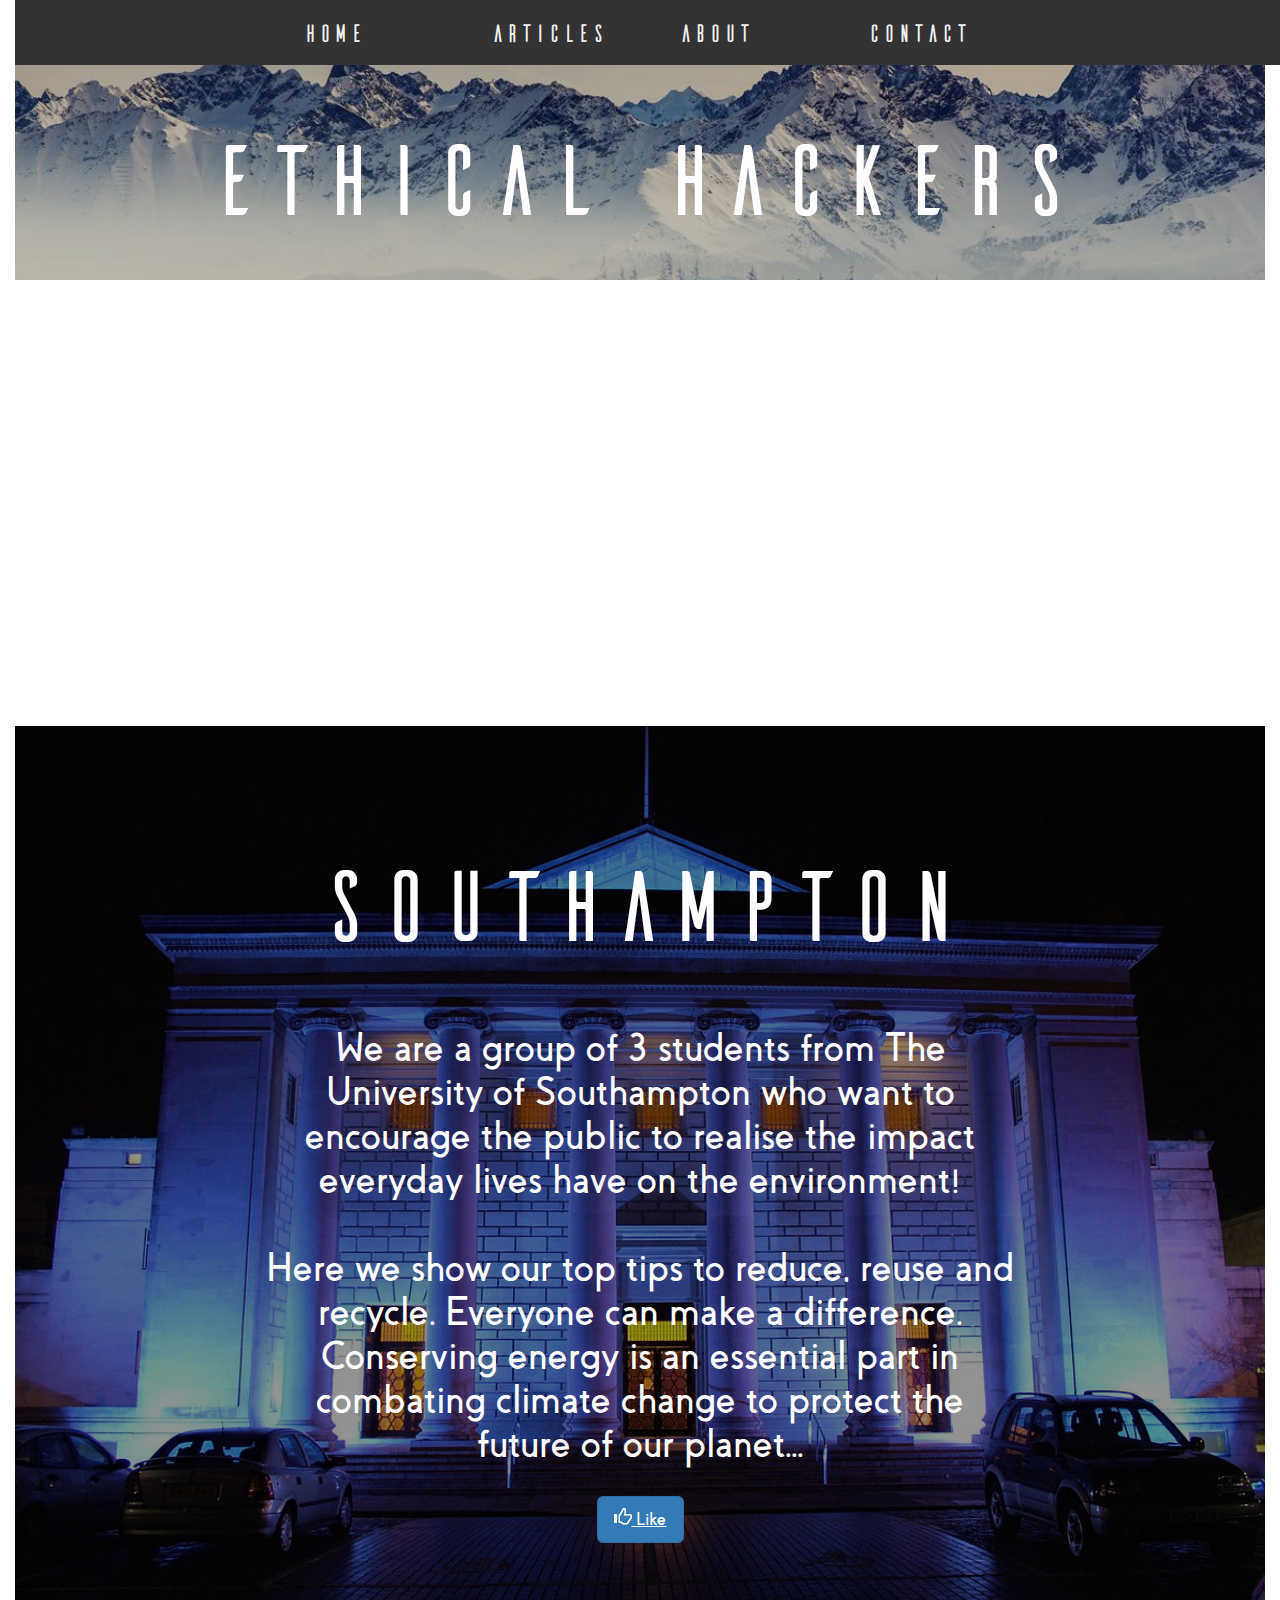
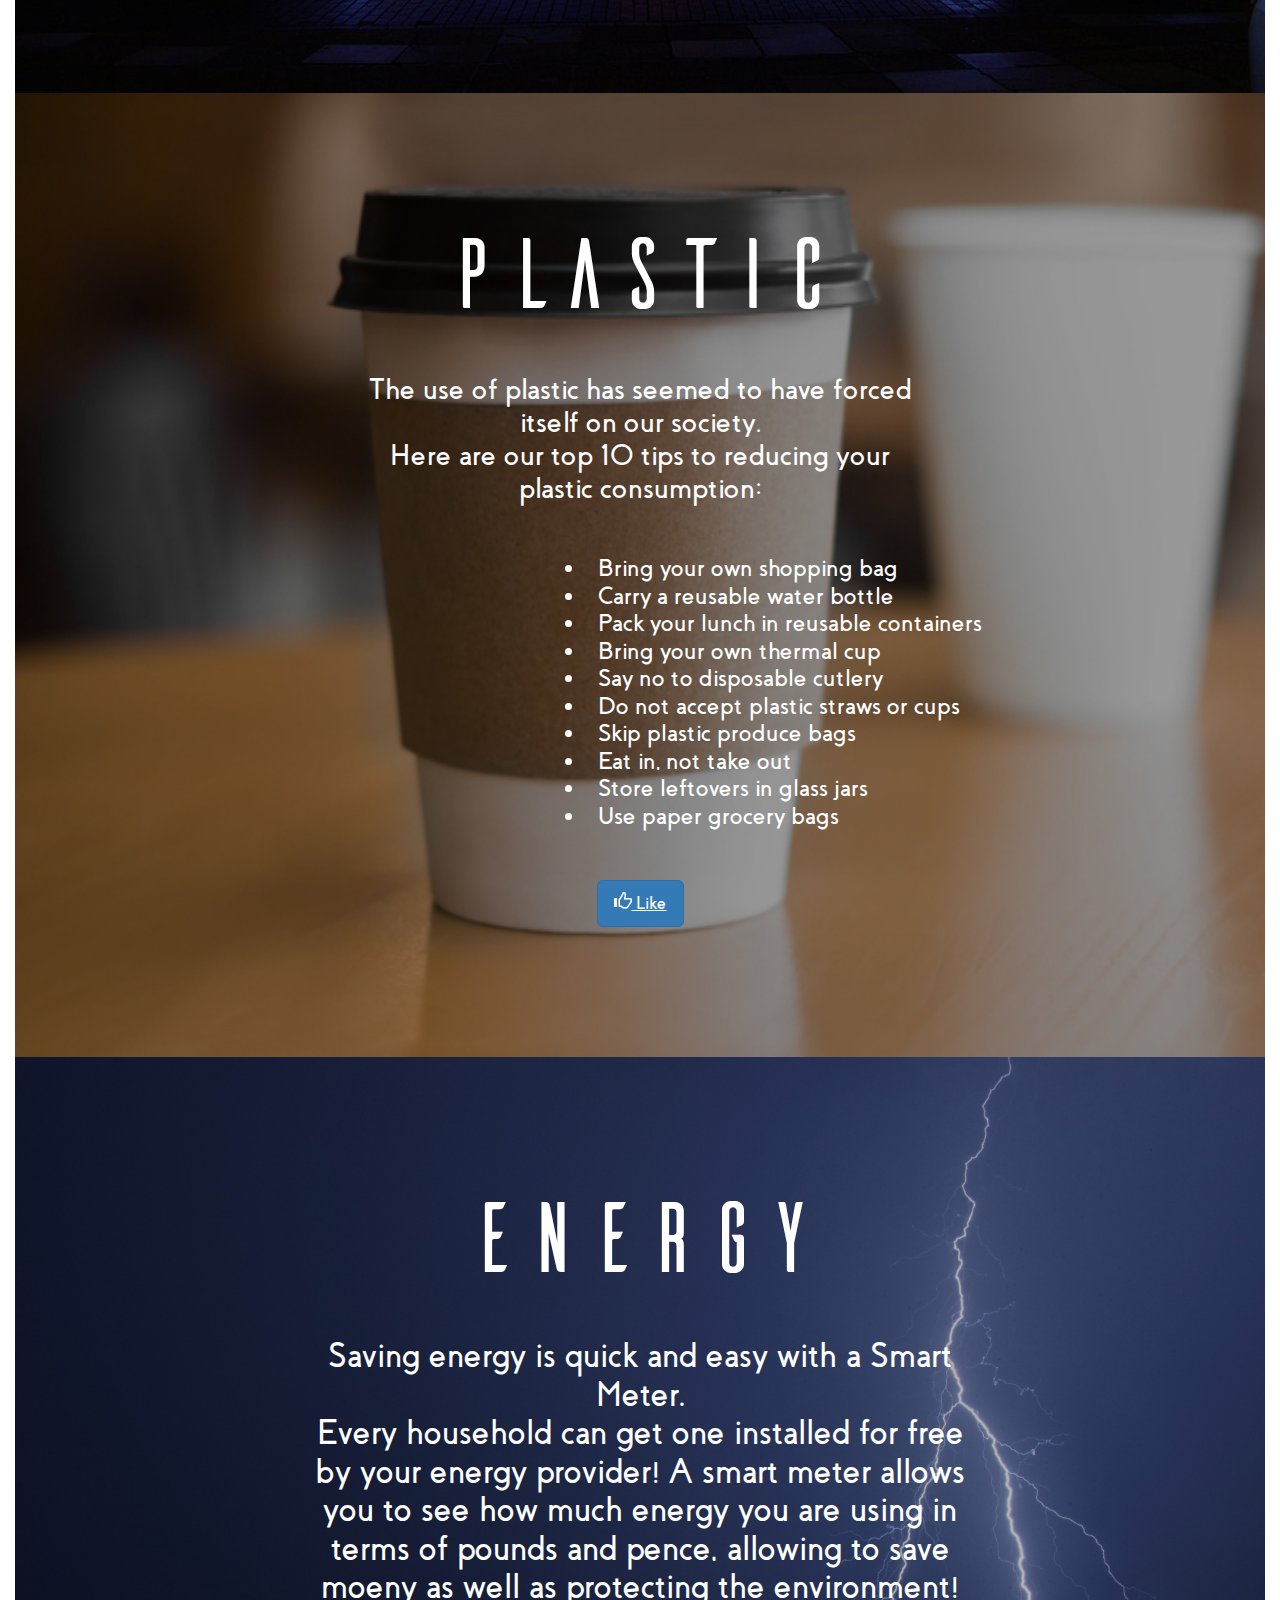
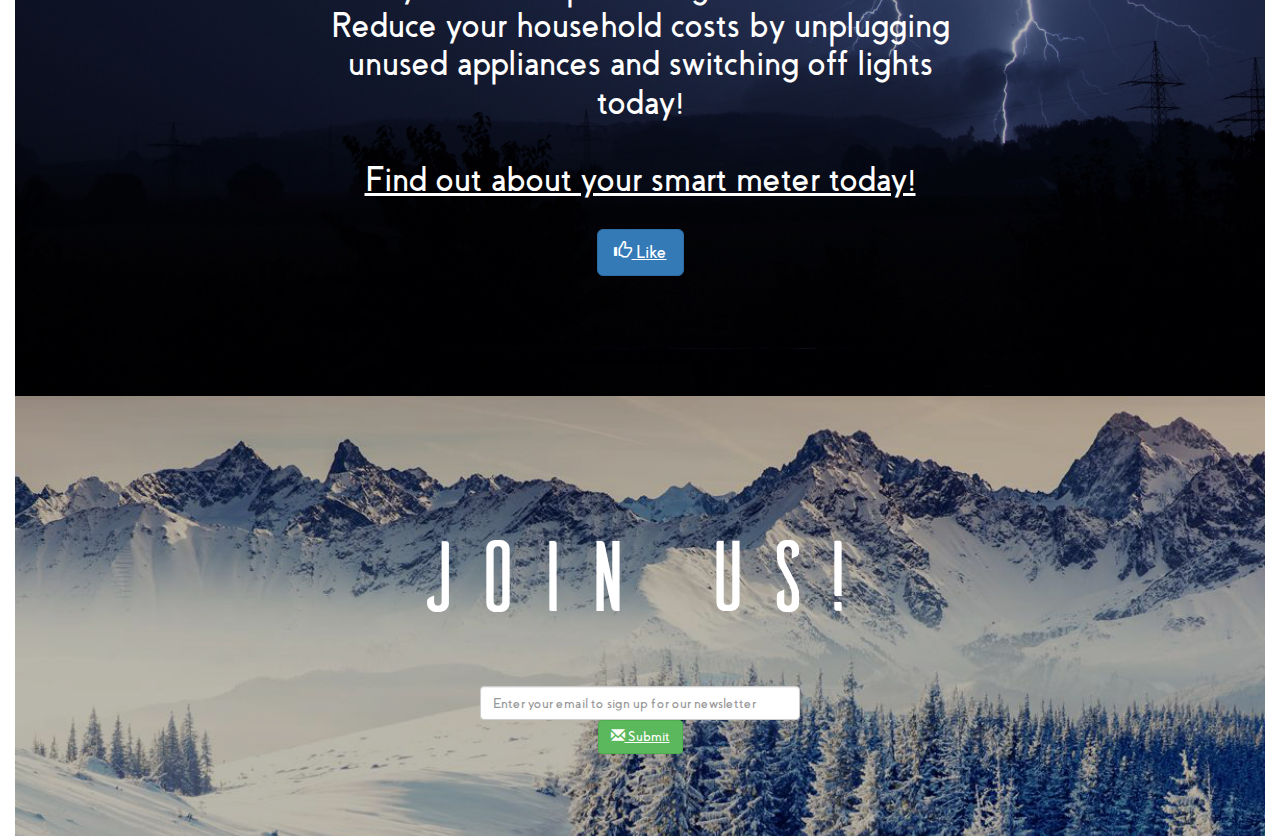
<file: index.html>
<!DOCTYPE html>

<head>
  <title>Ethical Hackers</title>
  <link rel="stylesheet" href="https://maxcdn.bootstrapcdn.com/bootstrap/3.3.7/css/bootstrap.min.css" integrity="sha384-BVYiiSIFeK1dGmJRAkycuHAHRg32OmUcww7on3RYdg4Va+PmSTsz/K68vbdEjh4u" crossorigin="anonymous">
  <meta name="viewport" content="width=device-width, initial-scale=1">
  <link rel="stylesheet" href="css/main.css" type="text/css">
</head>

<body>

    <div class='container-fluid'>

    <div class = "fixedNavbar">
      <ul>
        <li><a href = "index.html">Home</a></li>
        <li><a href = "#Articles">Articles</a></li>
        <li><a href = "about.html">About</a></li>
        <li><a href = "contact.html">Contact</a></li>
      </ul>
    </div>

    <div class='titleDiv'>
      <h1>Ethical Hackers</h1>
    </div>

  <iframe src="https://www.google.com/maps/embed?pb=!1m14!1m12!1m3!1d40242.146616293074!2d-1.4201084851318353!3d50.92123513823552!2m3!1f0!2f0!3f0!3m2!1i1024!2i768!4f13.1!5e0!3m2!1sen!2suk!4v1520763560870" width="600" height="450" frameborder="0" style="border:0" allowfullscreen></iframe>

  <div class='southampton'>
    <h2 class='titleStyle titleSouthampton'>Southampton</h2>
    <h3 class='subtitleSouthampton'>We are a group of 3 students from The University of Southampton
      who want to encourage the public to realise the impact everyday lives have on the environment!<br><br>
       Here we show our top tips to reduce, reuse and recycle. Everyone can make a difference.
       Conserving energy is an essential part in combating climate change to protect the future of our planet...</h3>
       <a href="#" class="btn btn-primary btn-lg">
         <span class="glyphicon glyphicon-thumbs-up"></span> Like
       </a>
  </div>

  <div class='plastic'>
    <h2 class='titleStyle titlePlastic'>Plastic</h2>
    <h3 class='subtitlePlastic'>The use of plastic has seemed to have forced itself on our society.<br>
      Here are our top 10 tips to reducing your plastic consumption:<br><h3>
      <h4 class='paragraphPlastic'>
        <ol>
          <li>Bring your own shopping bag</li>
          <li>Carry a reusable water bottle</li>
          <li>Pack your lunch in reusable containers</li>
          <li>Bring your own thermal cup</li>
          <li>Say no to disposable cutlery</li>
          <li>Do not accept plastic straws or cups</li>
          <li>Skip plastic produce bags</li>
          <li>Eat in, not take out</li>
          <li>Store leftovers in glass jars</li>
          <li>Use paper grocery bags</li>
        </ol>
      </h4>
      <a href="#" class="btn btn-primary btn-lg">
        <span class="glyphicon glyphicon-thumbs-up"></span> Like
      </a>
  </div>

  <div class='energy'>
    <h2 class='titleStyle titleEnergy'>Energy</h2>
      <h3 class='subtitleEnergy'>Saving energy is quick and easy with a Smart Meter.<br>
      Every household can get one installed for free by your energy provider! A smart meter allows you to see how much
      energy you are using in terms of pounds and pence, allowing to save moeny as well as protecting the environment!
      Reduce your household costs by unplugging unused appliances and switching off lights today!<br><br>
      <a href="https://www.smartenergygb.org/en/about-smart-meters/what-is-a-smart-meter">Find out about your smart meter today!</a>
      </h3>
      <a href="#" class="btn btn-primary btn-lg">
        <span class="glyphicon glyphicon-thumbs-up"></span> Like
      </a>
  </div>

  <div class='joinUs'>
  <h3 class='titleStyle titleJoin'>Join Us!</h3>
    <div class='form col-lg-4 col-lg-offset-4'>
      <input type="text" class="form-control" placeholder="Enter your email to sign up for our newsletter">
        <a href="#" class="btn btn-success">
          <span class="glyphicon glyphicon-envelope"></span> Submit
        </a>
    </div>
  </div>

</div>

</body>
</html>
</file>
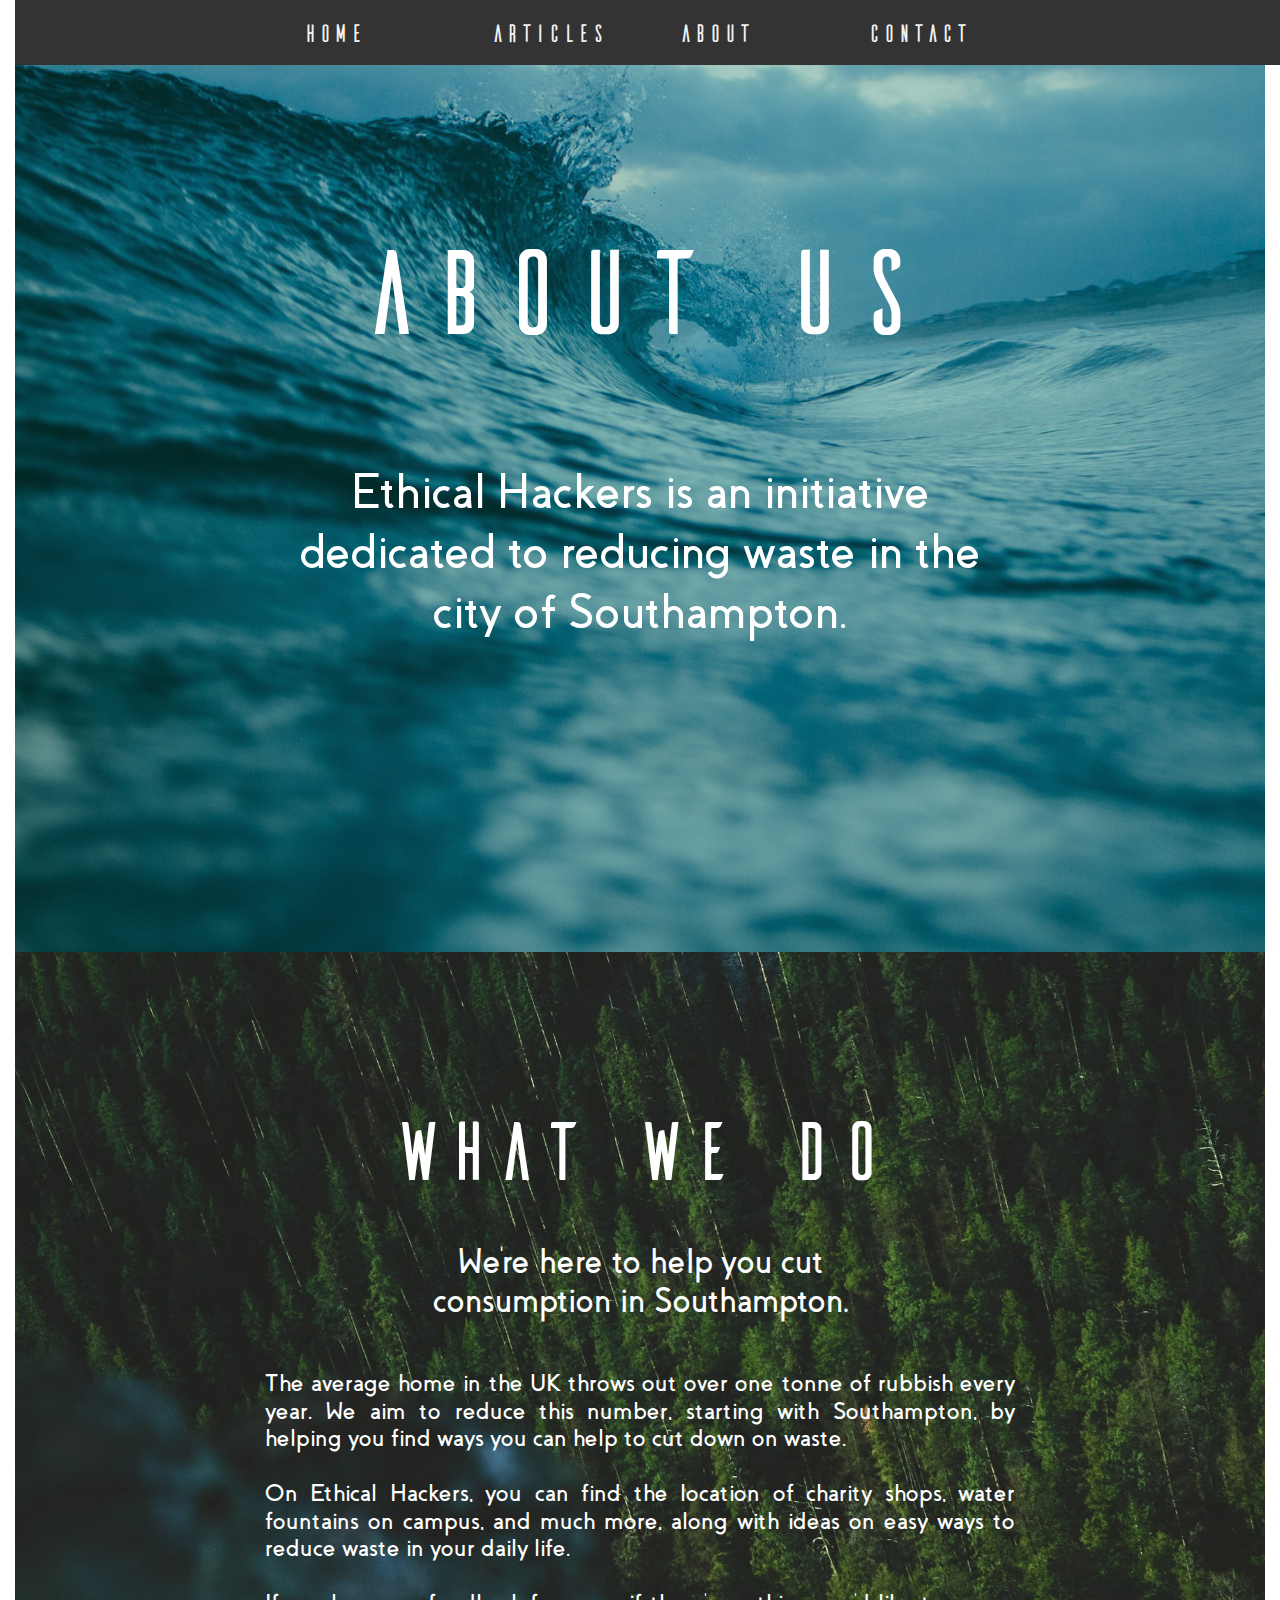
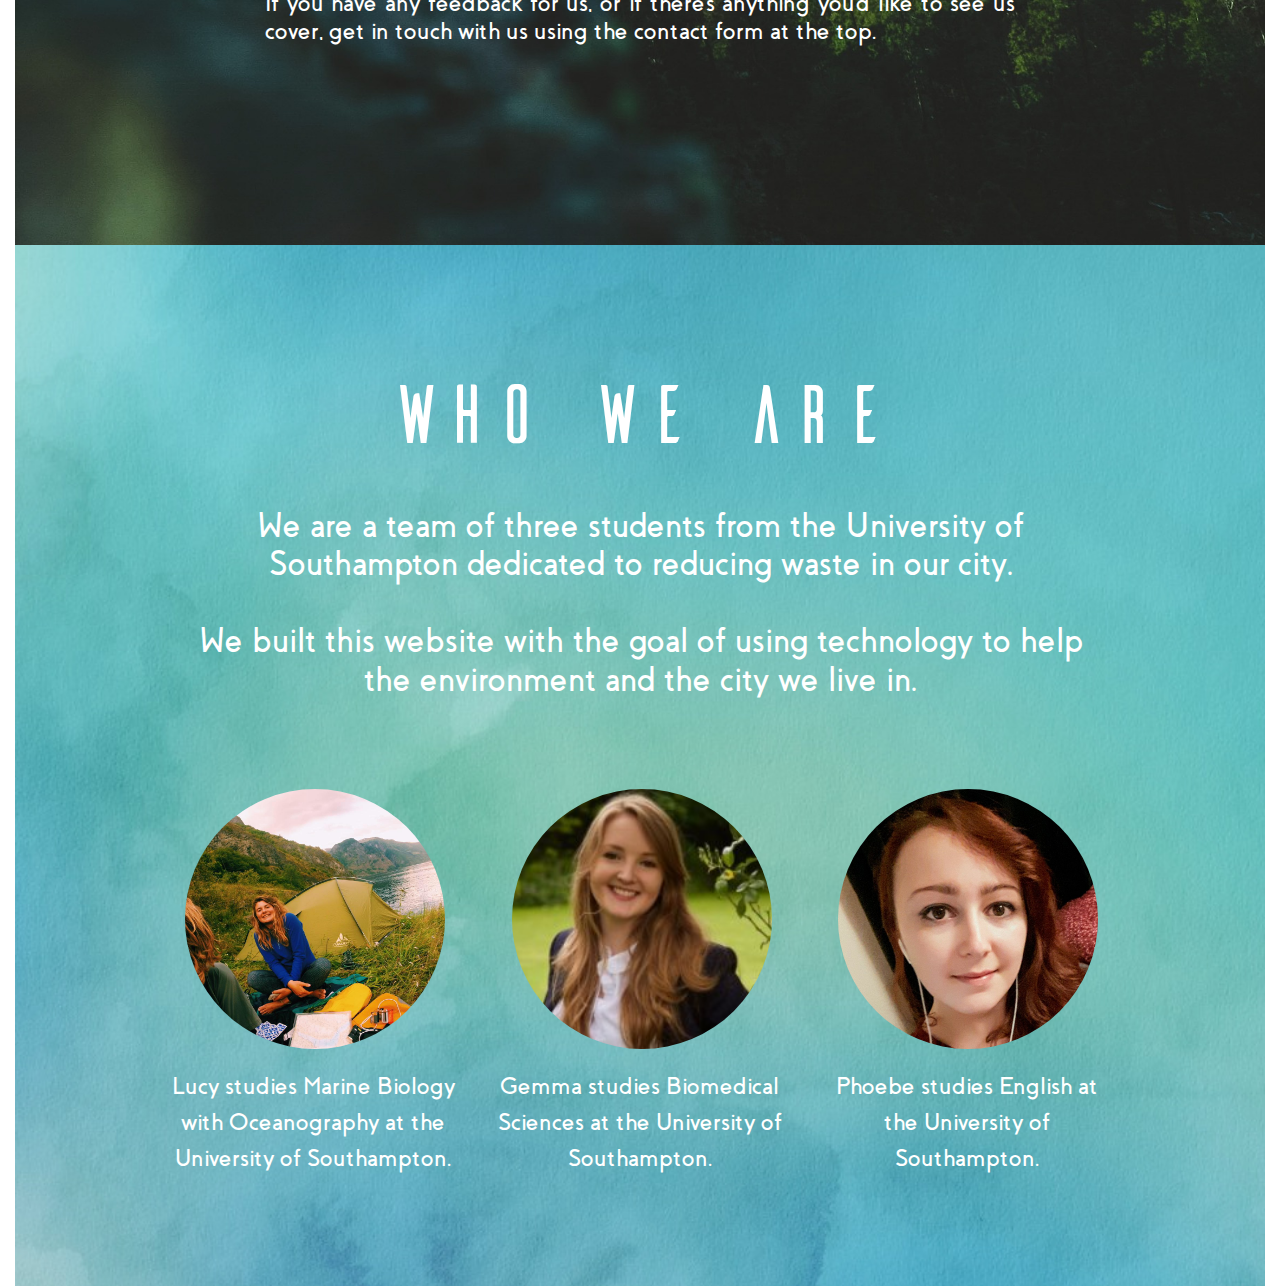
<file: about.html>
<!DOCTYPE html>
<html>

    <head>
        <title>About Us</title>
          <link rel="stylesheet" href="https://maxcdn.bootstrapcdn.com/bootstrap/3.3.7/css/bootstrap.min.css" integrity="sha384-BVYiiSIFeK1dGmJRAkycuHAHRg32OmUcww7on3RYdg4Va+PmSTsz/K68vbdEjh4u" crossorigin="anonymous">
          <meta name="viewport" content="width=device-width, initial-scale=1">
          <link rel="stylesheet" href="css/about.css" type="text/css">
    </head>

  <body>

    <div class='container-fluid'>

      <div class = "fixedNavbar">
        <ul>
          <li><a href = "index.html">Home</a></li>
          <li><a href = "#Articles">Articles</a></li>
          <li><a href = "about.html">About</a></li>
          <li><a href = "contact.html">Contact</a></li>
        </ul>
      </div>

      <div class='aboutUs'>
        <h1 class='titleStyle titleAbout'>About Us</h1>
        <h3 class='subtitleAbout'>Ethical Hackers is an initiative dedicated to reducing waste in the city of Southampton.</h3>
      </div>

      <div class='whatWeDo'>
        <h2 class='titleStyle titleWhat'>What We Do</h2>
        <h3 class='subtitleWhat'>We're here to help you cut consumption in Southampton.<br><h3>
          <h4 class='paragraphWhat'>The average home in the UK throws out over one tonne of rubbish every year. We aim to reduce this number, starting with Southampton, by helping you find ways you can help to cut down on waste.<br><br>
          On Ethical Hackers, you can find the location of charity shops, water fountains on campus, and much more, along with ideas on easy ways to reduce waste in your daily life.<br><br>
          If you have any feedback for us, or if there's anything you'd like to see us cover, get in touch with us using the contact form at the top.</h4>
      </div>

      <div class = 'whoWeAre'>
        <h2 class='titleStyle titleWho'>Who We Are</h2>
        <h3 class='subtitleWho'>We are a team of three students from the University of Southampton dedicated to reducing waste in our city.<br><br>
          We built this website with the goal of using technology to help the environment and the city we live in.</h3>

        <div class='row'>
          <div class="col-xs-4">
            <img src="./css/Lucy.jpg" class='img-responsive img-circle'>
            <p>Lucy studies Marine Biology with Oceanography at the University of Southampton.</p>
          </div>

          <div class="col-xs-4">
            <img src="./css/Gemma.jpg" class='img-responsive img-circle'>
            <p>Gemma studies Biomedical Sciences at the University of Southampton.</p>
          </div>

          <div class="col-xs-4">
            <img src="./css/Phoebe.jpg" class='img-responsive img-circle'>
            <p>Phoebe studies English at the University of Southampton.</p>
          </div>
        </div>

    </div>

    </body>
</html>
</file>
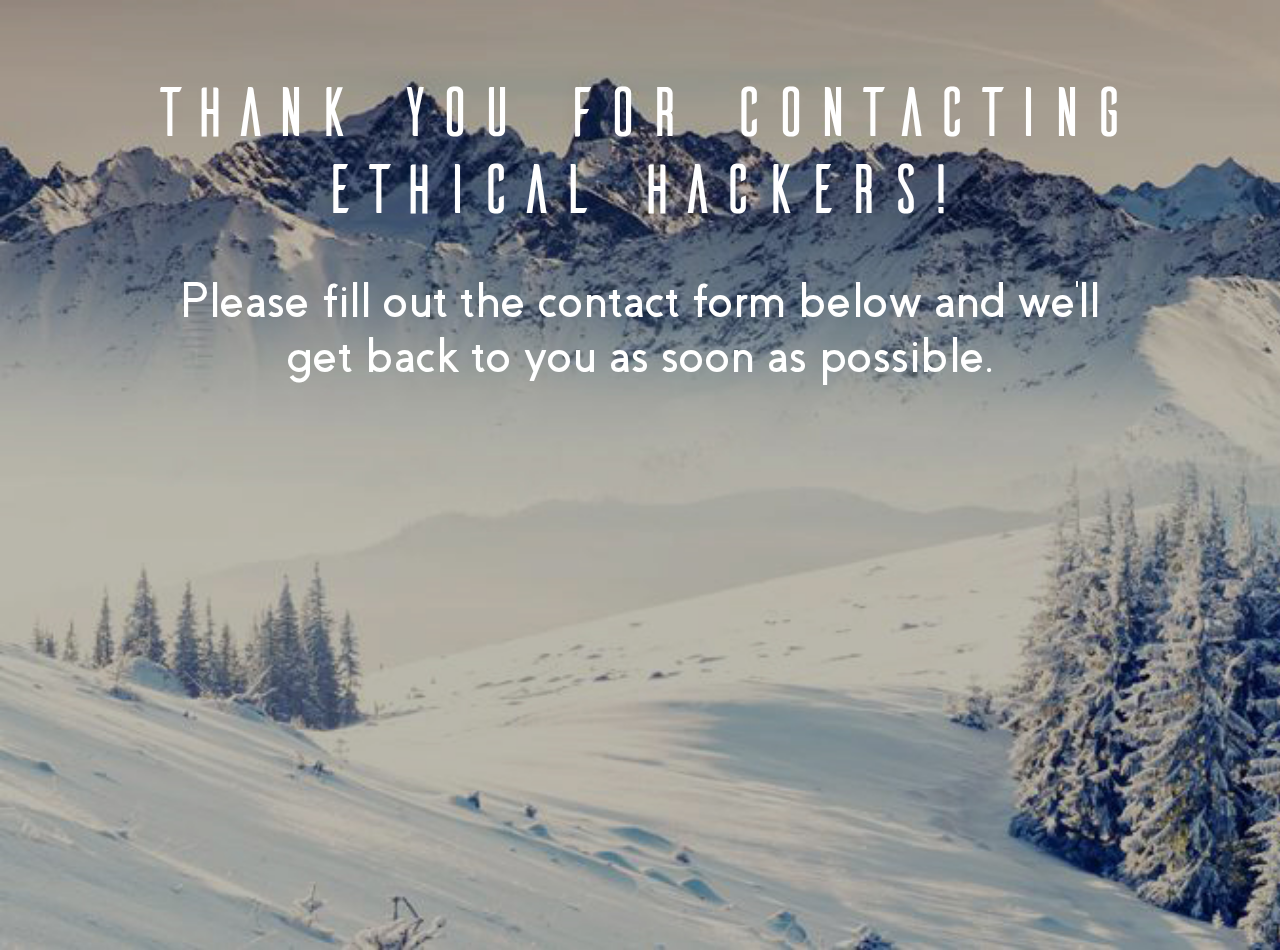
<file: contact.html>
<!DOCTYPE html>

    <head>
        <title>Get In Touch</title>
        <link rel="stylesheet" href="https://maxcdn.bootstrapcdn.com/bootstrap/3.3.7/css/bootstrap.min.css" integrity="sha384-BVYiiSIFeK1dGmJRAkycuHAHRg32OmUcww7on3RYdg4Va+PmSTsz/K68vbdEjh4u" crossorigin="anonymous">
        <meta name="viewport" content="width=device-width, initial-scale=1">
        <link rel="stylesheet" href="css/contact.css" type="text/css">
    </head>

    <div class='thankYou'>
      <h1>Thank you for contacting<br>Ethical Hackers!</h1>
      <h2>Please fill out the contact form below and we'll get back to you as soon as possible.</h2>

<iframe src="https://docs.google.com/forms/d/e/1FAIpQLSfRSTD1qJiYouMjRSadJh_faJwBSUciOB2iNFFsJEU_FQjtzg/viewform?embedded=true" width="760" height="500" frameborder="0" marginheight="0" marginwidth="0">Loading...</iframe>

    </div>
</file>
<file: css/main.css>
@font-face {
      font-family: "ailerons";
      src: url("ailerons.otf");
  }

  @font-face {
      font-family: "covesBold";
      src: url("covesBold.otf");
  }

  body {
      text-align: center;
      font-family: 'covesBold';
      color: white;
      margin:  0 auto;
  }

/*Navbar code starts*/
    .fixedNavbar ul {
        margin: 0;
        background-color: #333;
        position: fixed;
        width: 100%;
        font-family: 'ailerons';
        text-align: center;
    }

    .fixedNavbar ul li {
      margin-right: 40px;
      display: inline-block;
      float: inherit;
    }

    .fixedNavbar a {
        margin: 25px 90px 25px 0px;
        color: #f2f2f2;
        font-size: 25px;
        width: 50px;
        line-height: 15px;
        text-align: center;
        text-decoration: none;
        display: block;
        transition: font-size 0.5s;
        -webkit-transition: font-size 0.5s;
        -moz-transition: font-size 0.5s;
        }

    .fixedNavbar a:hover {
      font-size: 28px;
    }
/*Navbar code ends*/

    .titleDiv {
      padding: 100px 0px 40px 0px;
      color: white;
      font-family: 'Ailerons';
      text-align: center;
      background: url("./mountains.jpg");
      background-size: cover;
  }

  h1 {
    font-size: 100px;
  }

    .titleStyle {
      font-family: 'ailerons';
      font-size: 100px;
    }

    iframe {
      width: 100%;
      margin-bottom: -10px;
    }

    /*southampton div*/
    .southampton {
      padding: 100px 50px 150px 50px;
      background: url("./guildhall.jpg");
      background-size: cover;
    }

    .titleSouthampon {
      font-family: 'ailerons';
      font-size: 150px;
    }

    .subtitleSouthampton {
      font-size: 40px;
      padding: 50px 200px 0px 200px;
    }

    /*plastic div*/
    .plastic {
      padding: 100px 200px 50px 200px;
      background: url("./coffee.jpg");
      background-size: cover;
    }

    .titlePlastic {
      font-family: 'ailerons';
    }

    ol {
      display: block;
      padding: 0px 0px 0px 350px;
      text-align: left;
      list-style: inside;
    }

    .plastic {
      padding-bottom: 130px;
    }

    .subtitlePlastic {
      font-size: 30px;
      margin: 50px 150px 20px 150px;
    }

    .paragraphPlastic {
      font-size: 25px;
      margin: 50px 0px 50px 0px;
    }

    /*energy div*/
    .energy{
      padding: 100px 300px 170px 300px;
      background: url("./lightning.jpg");
      background-size: cover;
    }

    .titleEnergy {
      font-family: 'ailerons';
      margin-bottom: 50px;
    }

    .subtitleEnergy {
      font-size: 35px;
      padding-bottom: 20px;
    }

    a {
      color: white;
      text-decoration: underline;
    }

    .subtitleSouthampton {
      padding-bottom: 20px;
    }

    /*joinUs div*/
    .joinUs{
      background: url("./mountains.jpg");
      background-size: cover;
      margin-top: -50px;
      padding: 100px 100px 150px 100px;
    }

    .titleJoin {
      padding-bottom: 50px;
    }

    .form {
      display: inline-block;
    }
</file>
<file: css/about.css>
@font-face {
    font-family: "ailerons";
    src: url("ailerons.otf");
}

@font-face {
    font-family: "covesBold";
    src: url("covesBold.otf");
}

body {
    text-align: center;
    font-family: 'covesBold';
    color: white;
    margin:  0 auto;
}

/*Navbar code starts*/

.fixedNavbar ul {
    margin: 0;
    background-color: #333;
    position: fixed;
    width: 100%;
    font-family: 'ailerons';
    text-align: center;
}

.fixedNavbar ul li {
  margin-right: 40px;
  display: inline-block;
  float: inherit;
}

.fixedNavbar a {
    margin: 25px 90px 25px 0px;
    color: #f2f2f2;
    font-size: 25px;
    width: 50px;
    line-height: 15px;
    text-align: center;
    text-decoration: none;
    display: block;
    transition: font-size 0.5s;
    -webkit-transition: font-size 0.5s;
    -moz-transition: font-size 0.5s;
    }

.fixedNavbar a:hover {
  font-size: 28px;
}

/*Navbar code ends*/


.titleStyle {
  font-family: 'ailerons';
  font-size: 100px;
}

/*aboutUs div*/
.aboutUs {
  padding: 200px 50px 200px 50px;
  background: url("./ocean.jpg");
  background-size: cover;
}

.titleAbout {
  font-family: 'ailerons';
  font-size: 150px;
  margin-bottom: 60px;
}

.subtitleAbout {
  font-size: 50px;
  padding: 0px 250px 0px 250px;
  line-height: 60px;
}

/*whatWeDo div*/
.whatWeDo {
  padding: 130px 250px 150px 250px;
  background: url("./forest.jpg");
  background-size: cover;
}

.titleWhat {
  font-family: 'ailerons';
}

.subtitleWhat {
  font-size: 35px;
  margin: 50px 150px 20px 150px;
}

.paragraphWhat {
  font-size: 25px;
  margin: 50px 0px 50px 0px;
  text-align: justify;
}

/*whoWeAre div*/
.whoWeAre{
  padding: 100px 300px 100px 300px;
  background: url("./watercolour2.jpg");
  background-size: cover;
}

.titleWho {
  font-family: 'ailerons';
  margin-bottom: 50px;
}

.subtitleWho {
  font-size: 35px;
  padding-bottom: 20px;
}

p {
  font-size: 25px;
}

.img-responsive {
  display: inline-block;
  padding: 20px;
  min-height: 300px;
  min-width: 300px;
}


@media (min-width: 500px) {

  .titleStyle {
    font-size: 83px;
  }

  .aboutUs {
    padding: 200px 0px 300px 0px;
  }

  .titleAbout {
    font-size: 120px;
    padding-bottom: 50px;
  }

/*
  .whatWeDo {
    padding: 130px;
  }

  .subtitleWhat {
    font-size: 45px;
  }

  .paragraphWhat {
    margin: 50px 50px 30px 50px;
    font-size: 35px;
  }
  */

  .whoWeAre {
    padding: 100px 150px 100px 150px;
  }

  .subtitleWho {
    margin: 0px 20px 50px 20px;
    font-size: 35px;
  }

  .img-responsive {
  max-width: 200px;
  max-height: 200px;
  }

}



/*Old code: controls image size and placement before Bootstrap was added
.lucy {
  background: url("./Lucy.jpg");
}

.gemma {
  background: url("./Gemma.jpg");
}

.phoebe {
  background: url("./Phoebe.jpg");
}


.profilePictures {
  background-size: cover;
  border-radius: 15px;
  margin: 40px 50px 40px 50px;
  height: 300px;
  width: 300px;
  max-height: 300px;
  max-width: 300px;
  vertical-align: top;
  display: inline-block;
  position: relative;
}

.caption {
  font-size: 30px;
  text-align: center;
  background: rgba(0, 0, 0, 0.5);
  border-radius: 15px;
  height: 20%;
  display: block;
  position: absolute;
  bottom: 0;
  margin: 0;
}

*/
</file>
<file: css/contact.css>
body {
    text-align: center;
    font-family: 'covesBold';
    color: white;
    margin:  0 auto;
}

@font-face {
    font-family: "ailerons";
    src: url("ailerons.otf");
}

@font-face {
    font-family: "covesBold";
    src: url("covesBold.otf");
}

.thankYou {
  padding: 50px 150px 50px 150px;
  background: url('./mountains.jpg');
  background-size: cover;
}

h1 {
  font-size: 70px;
  font-family: 'ailerons';
  padding-bottom: 30px;
}

h2 {
  font-size: 50px;
  font-family: 'covesBold'
}
</file>
